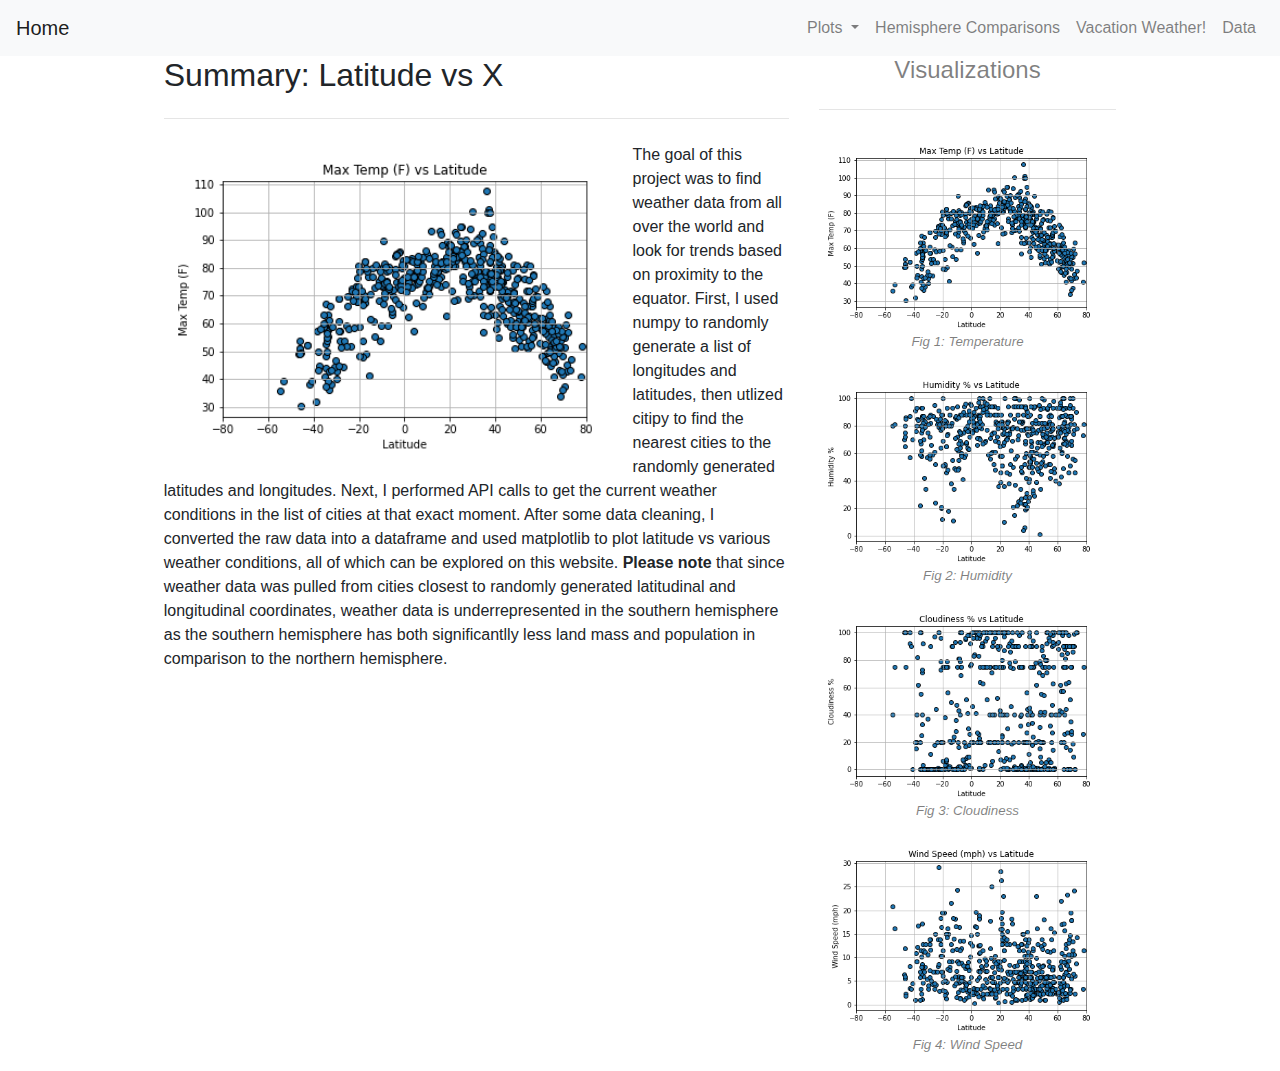
<file: index.html>
<!DOCTYPE html>
<html lang="en">

<head>
  <meta charset="UTF-8">
  <title>Landing Page</title>
  <link rel="stylesheet" href="https://stackpath.bootstrapcdn.com/bootstrap/4.3.1/css/bootstrap.min.css"
    integrity="sha384-ggOyR0iXCbMQv3Xipma34MD+dH/1fQ784/j6cY/iJTQUOhcWr7x9JvoRxT2MZw1T" crossorigin="anonymous">
  <link rel="stylesheet" href="style.css">
</head>

<body>
  <nav class="nav navbar navbar-expand-lg navbar-light bg-light">
    <a class="navbar-brand" href="index.html">Home</a>
    <button class="navbar-toggler" type="button" data-toggle="collapse" data-target="#navbarSupportedContent"
      aria-controls="navbarSupportedContent" aria-expanded="false" aria-label="Toggle navigation">
      <span class="navbar-toggler-icon"></span>
    </button>

    <div class="collapse navbar-collapse" id="navbarSupportedContent">
      <ul class="navbar-nav ml-auto">

        <li class="nav-item dropdown">
          <a class="nav-link dropdown-toggle" href="#" id="navbarDropdown" role="button" data-toggle="dropdown"
            aria-haspopup="true" aria-expanded="false">
            Plots
          </a>
          <div class="dropdown-menu" aria-labelledby="navbarDropdown">
            <a class="dropdown-item" href="visualization-humidity.html">Humidity</a>
            <a class="dropdown-item" href="visualization-cloudiness.html">Cloudiness</a>
            <a class="dropdown-item" href="visualization-temp.html">Temperature</a>
            <a class="dropdown-item" href="visualization-windspeed.html">Windspeed</a>
          </div>
        </li>
        <li class="nav-item">
          <a class="nav-link" href="comparison.html">Hemisphere Comparisons</a>
        </li>
        <li class="nav-item">
          <a class="nav-link" href="vacation.html">Vacation Weather!</a>
        </li>
        <li class="nav-item">
          <a class="nav-link" href="data.html">Data</a>
        </li>
      </ul>
    </div>
  </nav>


  <div class="container-fluid">
    <section class="row">
      <div class="row justify-content-center">
        <div class="col-12 col-xl-6 col-lg-6 col-md-6">
          <article class="description-content">
            <h2>Summary: Latitude vs X</h2>
            <hr class="my-4">
            <img src="assets/images/fig0.png" class="float-left" alt="Responsive image" style="width:75%">
            <p>
              The goal of this project was to find weather data from all over the world and look for trends based on
              proximity to the equator. First, I used numpy to randomly generate a list of longitudes and latitudes, then utlized citipy to find
              the nearest cities to the randomly generated latitudes and longitudes. Next, I performed API calls to get the current weather
              conditions in the list of cities at that exact moment. After some data cleaning, I converted the raw data into a dataframe and used
              matplotlib to plot latitude vs various weather conditions, all of which can be explored on this website. <b>Please note</b>
              that since weather data was pulled from cities closest to randomly generated latitudinal and longitudinal
              coordinates, weather data is underrepresented in the southern hemisphere as the southern hemisphere has
              both significantlly less land mass and population in comparison to the northern hemisphere.
            </p>
          </article>
        </div>
        <div class="col-12 col-xl-3 col-lg-3 col-md-3 col-sm-6">
          <div class="image-navigation">
            <h4>Visualizations</h4>
            <hr class="my-4">
            <div class="thumbnail">
              <a href="visualization-temp.html">
                <img src="assets/images/fig0.png" class="float-left" alt="Responsive image" style="width: 100%">
                <div class="caption">
                  <p class="capt">Fig 1: Temperature</p>
                </div>
                <a href="visualization-humidity.html">
                  <img src="assets/images/fig1.png" class="float-right" alt="Responsive image" style="width:100%">
                  <div class="caption">
                    <p class="capt">Fig 2: Humidity</p>
                  </div>
                  <a href="visualization-cloudiness.html">
                    <img src="assets/images/fig2.png" class="float-left" alt="Responsive image" style="width:100%">
                    <div class="caption">
                      <p class="capt">Fig 3: Cloudiness</p>
                    </div>
                    <a href="visualization-windspeed.html">
                      <img src="assets/images/fig3.png" class="float-right" alt="Responsive image" style="width:100%">
                      <div class="caption">
                        <p class="capt">Fig 4: Wind Speed</p>
                      </div>
            </div>
          </div>
        </div>
    </section>
  </div>


  <script src="https://code.jquery.com/jquery-3.3.1.slim.min.js"
    integrity="sha384-q8i/X+965DzO0rT7abK41JStQIAqVgRVzpbzo5smXKp4YfRvH+8abtTE1Pi6jizo"
    crossorigin="anonymous"></script>
  <script src="https://cdnjs.cloudflare.com/ajax/libs/popper.js/1.14.7/umd/popper.min.js"
    integrity="sha384-UO2eT0CpHqdSJQ6hJty5KVphtPhzWj9WO1clHTMGa3JDZwrnQq4sF86dIHNDz0W1"
    crossorigin="anonymous"></script>
  <script src="https://stackpath.bootstrapcdn.com/bootstrap/4.3.1/js/bootstrap.min.js"
    integrity="sha384-JjSmVgyd0p3pXB1rRibZUAYoIIy6OrQ6VrjIEaFf/nJGzIxFDsf4x0xIM+B07jRM"
    crossorigin="anonymous"></script>

</body>

</html>
</file>
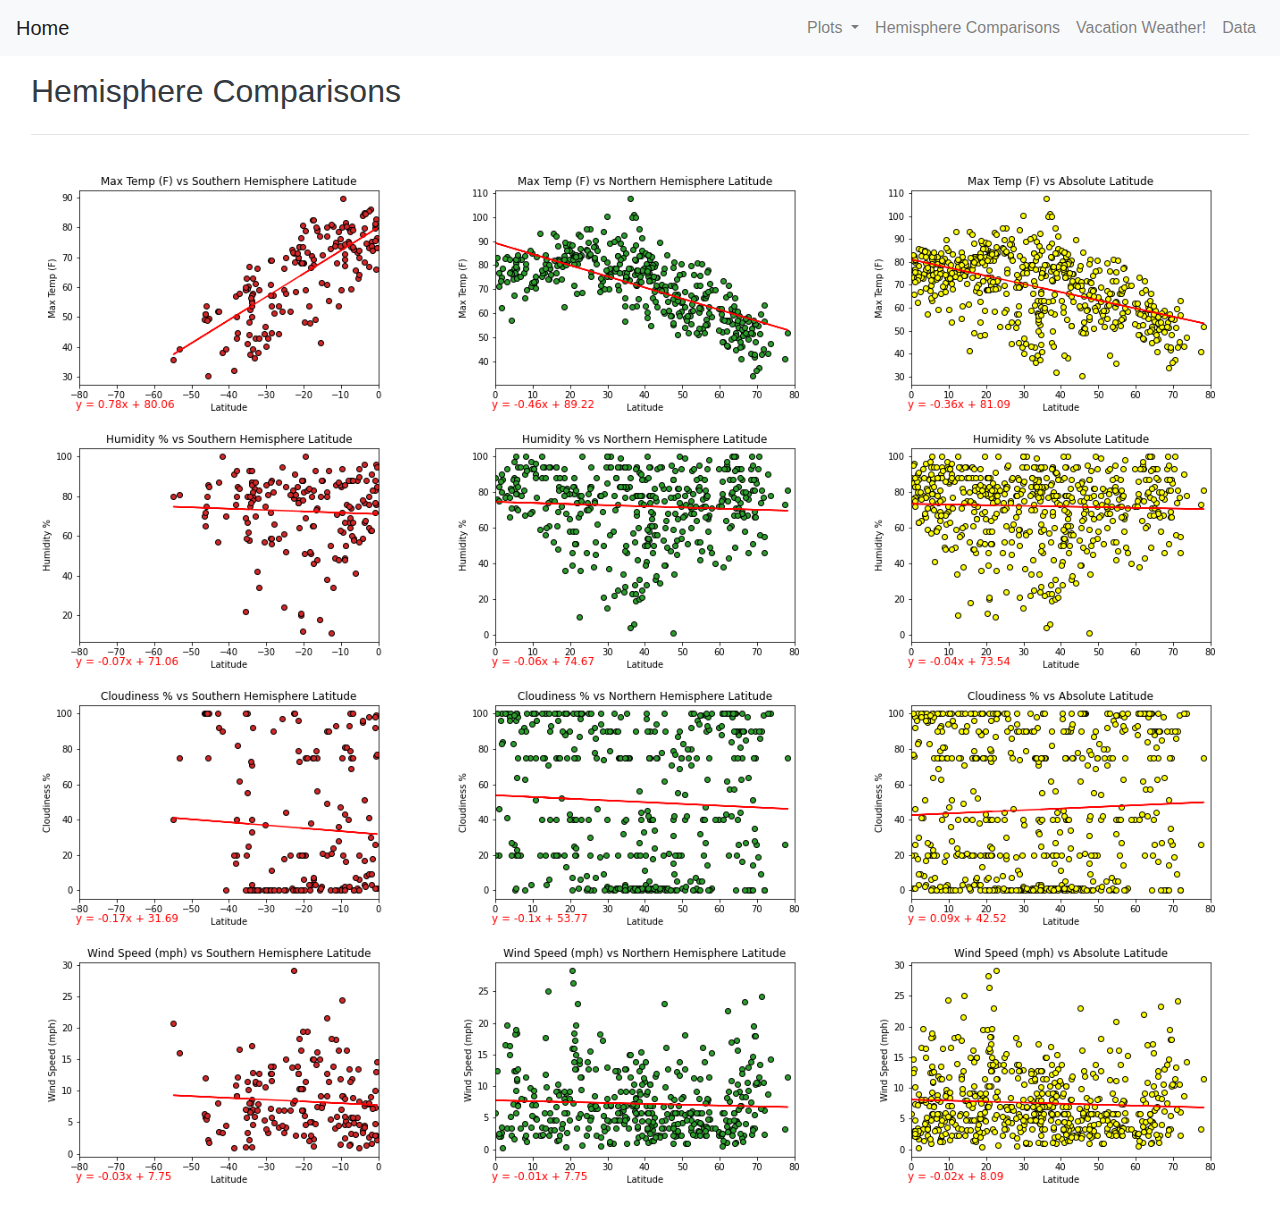
<file: comparison.html>
<!DOCTYPE html>
<html lang="en">

<head>
  <meta charset="UTF-8">
  <title>Latitude vs Cloudiness</title>
  <link rel="stylesheet" href="https://stackpath.bootstrapcdn.com/bootstrap/4.3.1/css/bootstrap.min.css"
    integrity="sha384-ggOyR0iXCbMQv3Xipma34MD+dH/1fQ784/j6cY/iJTQUOhcWr7x9JvoRxT2MZw1T" crossorigin="anonymous">
  <link rel="stylesheet" href="style.css">
</head>

<body>
  <nav class="nav navbar navbar-expand-lg navbar-light bg-light">
    <a class="navbar-brand" href="index.html">Home</a>
    <button class="navbar-toggler" type="button" data-toggle="collapse" data-target="#navbarSupportedContent"
      aria-controls="navbarSupportedContent" aria-expanded="false" aria-label="Toggle navigation">
      <span class="navbar-toggler-icon"></span>
    </button>

    <div class="collapse navbar-collapse" id="navbarSupportedContent">
      <ul class="navbar-nav ml-auto">

        <li class="nav-item dropdown">
          <a class="nav-link dropdown-toggle" href="#" id="navbarDropdown" role="button" data-toggle="dropdown"
            aria-haspopup="true" aria-expanded="false">
            Plots
          </a>
          <div class="dropdown-menu" aria-labelledby="navbarDropdown">
            <a class="dropdown-item" href="visualization-humidity.html">Humidity</a>
            <a class="dropdown-item" href="visualization-cloudiness.html">Cloudiness</a>
            <a class="dropdown-item" href="visualization-temp.html">Temperature</a>
            <a class="dropdown-item" href="visualization-windspeed.html">Windspeed</a>
          </div>
        </li>
        <li class="nav-item">
          <a class="nav-link" href="comparison.html">Hemisphere Comparisons</a>
        </li>
        <li class="nav-item">
          <a class="nav-link" href="vacation.html">Vacation Weather!</a>
        </li>
        <li class="nav-item">
          <a class="nav-link" href="data.html">Data</a>
        </li>
      </ul>
    </div>
  </nav>

  <div class="container-fluid">
    <div class="p-3 mb-2 bg-white text-dark">
      <h2>Hemisphere Comparisons</h2>
      <hr class="my-4">

      <div class="row">

        <div class="col-xl-4 col-md-4 col-sm-12">
          <img src="assets/images/SHplot00.png" class="float-center" alt="Responsive image" style="width:100%">
        </div>
        <div class="col-xl-4 col-md-4 col-sm-12">
          <img src="assets/images/NHplot00.png" class="float-center" alt="Responsive image" style="width:100%">
        </div>
        <div class="col-xl-4 col-md-4 col-sm-12">
          <img src="assets/images/abs_fig0.png" class="float-center" alt="Responsive image" style="width:100%">
        </div>

      </div>
      <div class="row">

        <div class="col-xl-4 col-md-4 col-sm-12">
          <img src="assets/images/SHplot01.png" class="float-center" alt="Responsive image" style="width:100%">
        </div>
        <div class="col-xl-4 col-md-4 col-sm-12">
          <img src="assets/images/NHplot01.png" class="float-center" alt="Responsive image" style="width:100%">
        </div>
        <div class="col-xl-4 col-md-4 col-sm-12">
          <img src="assets/images/abs_fig1.png" class="float-center" alt="Responsive image" style="width:100%">
        </div>

      </div>
      <div class="row">

        <div class="col-xl-4 col-md-4 col-sm-12">
          <img src="assets/images/SHplot02.png" class="float-center" alt="Responsive image" style="width:100%">
        </div>
        <div class="col-xl-4 col-md-4 col-sm-12">
          <img src="assets/images/NHplot02.png" class="float-center" alt="Responsive image" style="width:100%">
        </div>
        <div class="col-xl-4 col-md-4 col-sm-12">
          <img src="assets/images/abs_fig2.png" class="float-center" alt="Responsive image" style="width:100%">
        </div>

      </div>
      <div class="row">

        <div class="col-xl-4 col-md-4 col-sm-12">
          <img src="assets/images/SHplot03.png" class="float-center" alt="Responsive image" style="width:100%">
        </div>
        <div class="col-xl-4 col-md-4 col-sm-12">
          <img src="assets/images/NHplot03.png" class="float-center" alt="Responsive image" style="width:100%">
        </div>
        <div class="col-xl-4 col-md-4 col-sm-12">
          <img src="assets/images/abs_fig3.png" class="float-center" alt="Responsive image" style="width:100%">
        </div>

      </div>
    </div>
  </div>


  <script src="https://code.jquery.com/jquery-3.3.1.slim.min.js"
    integrity="sha384-q8i/X+965DzO0rT7abK41JStQIAqVgRVzpbzo5smXKp4YfRvH+8abtTE1Pi6jizo"
    crossorigin="anonymous"></script>
  <script src="https://cdnjs.cloudflare.com/ajax/libs/popper.js/1.14.7/umd/popper.min.js"
    integrity="sha384-UO2eT0CpHqdSJQ6hJty5KVphtPhzWj9WO1clHTMGa3JDZwrnQq4sF86dIHNDz0W1"
    crossorigin="anonymous"></script>
  <script src="https://stackpath.bootstrapcdn.com/bootstrap/4.3.1/js/bootstrap.min.js"
    integrity="sha384-JjSmVgyd0p3pXB1rRibZUAYoIIy6OrQ6VrjIEaFf/nJGzIxFDsf4x0xIM+B07jRM"
    crossorigin="anonymous"></script>

</body>

</html>
</file>
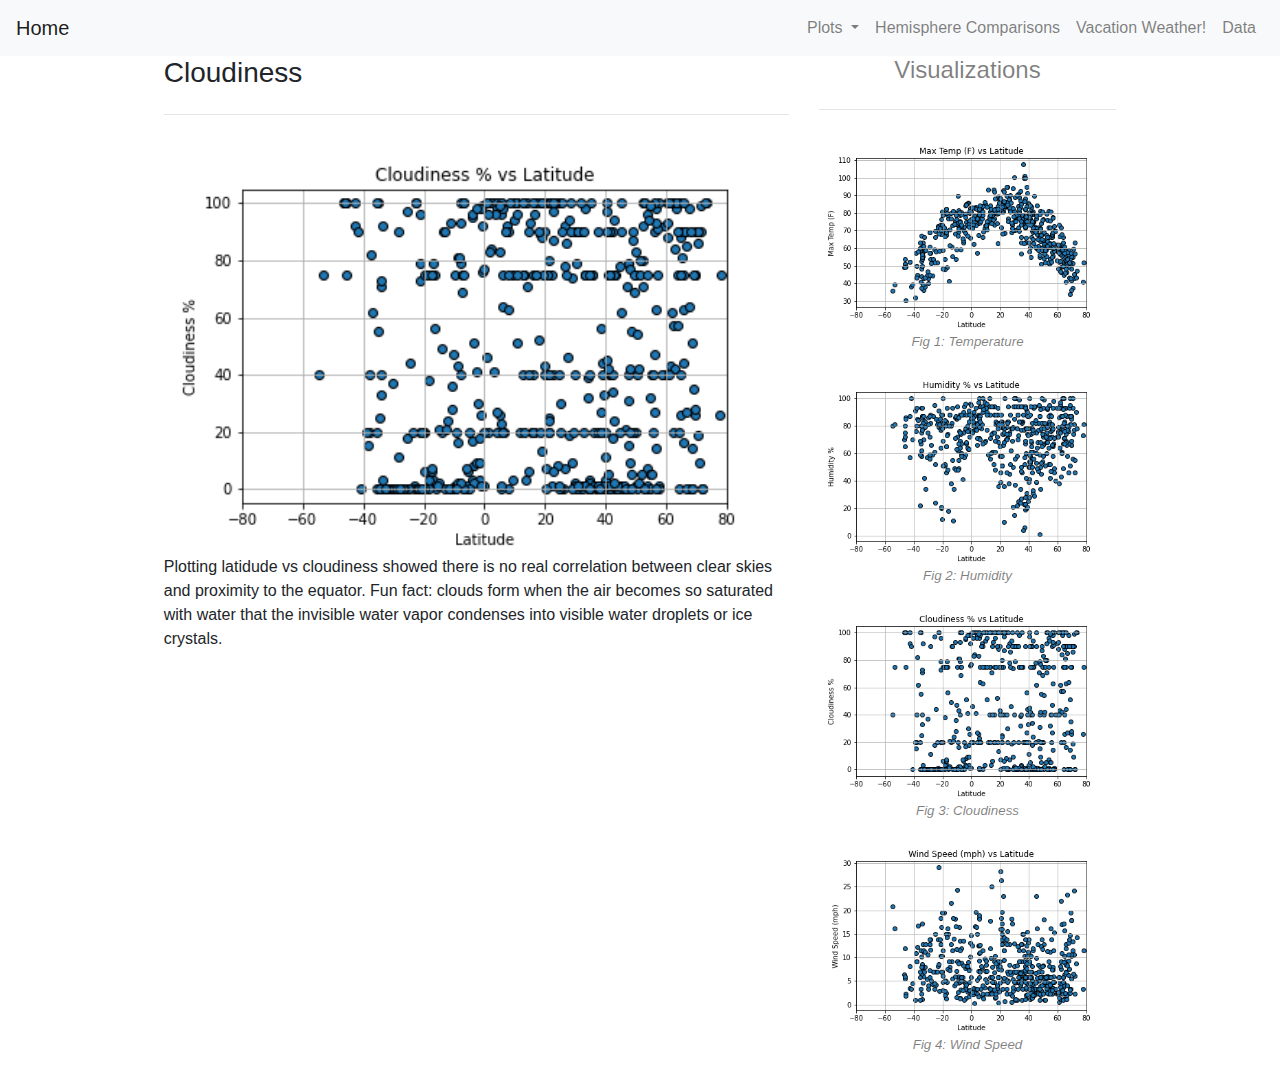
<file: visualization-cloudiness.html>
<!DOCTYPE html>
<html lang="en">

<head>
  <meta charset="UTF-8">
  <title>Latitude vs Temperature</title>
  <link rel="stylesheet" href="https://stackpath.bootstrapcdn.com/bootstrap/4.3.1/css/bootstrap.min.css"
    integrity="sha384-ggOyR0iXCbMQv3Xipma34MD+dH/1fQ784/j6cY/iJTQUOhcWr7x9JvoRxT2MZw1T" crossorigin="anonymous">
  <link rel="stylesheet" href="style.css">
</head>

<body>
  <nav class="nav navbar navbar-expand-lg navbar-light bg-light">
    <a class="navbar-brand" href="index.html">Home</a>
    <button class="navbar-toggler" type="button" data-toggle="collapse" data-target="#navbarSupportedContent"
      aria-controls="navbarSupportedContent" aria-expanded="false" aria-label="Toggle navigation">
      <span class="navbar-toggler-icon"></span>
    </button>

    <div class="collapse navbar-collapse" id="navbarSupportedContent">
      <ul class="navbar-nav ml-auto">

        <li class="nav-item dropdown">
          <a class="nav-link dropdown-toggle" href="#" id="navbarDropdown" role="button" data-toggle="dropdown"
            aria-haspopup="true" aria-expanded="false">
            Plots
          </a>
          <div class="dropdown-menu" aria-labelledby="navbarDropdown">
            <a class="dropdown-item" href="visualization-humidity.html">Humidity</a>
            <a class="dropdown-item" href="visualization-cloudiness.html">Cloudiness</a>
            <a class="dropdown-item" href="visualization-temp.html">Temperature</a>
            <a class="dropdown-item" href="visualization-windspeed.html">Windspeed</a>
          </div>
        </li>
        <li class="nav-item">
          <a class="nav-link" href="comparison.html">Hemisphere Comparisons</a>
        </li>
        <li class="nav-item">
          <a class="nav-link" href="vacation.html">Vacation Weather!</a>
        </li>
        <li class="nav-item">
          <a class="nav-link" href="data.html">Data</a>
        </li>
      </ul>
    </div>
  </nav>

  <div class="container-fluid">
    <section class="row">
      <div class="row justify-content-center">
        <div class="col-xl-6 col-lg-6 col-md-6 col-sm-12">
          <h3>Cloudiness</h3>
          <hr class="my-4">
          <img src="assets/images/fig2.png" class="float-center" alt="Responsive image" style="width:100%">
          <p>
            Plotting latidude vs cloudiness showed there is no real correlation between clear skies and proximity to the
            equator. Fun fact: clouds form when the air becomes so saturated with water that the invisible water vapor
            condenses into visible water droplets or ice crystals.
          </p>
        </div>
        <div class="col-12 col-xl-3 col-lg-3 col-md-3 col-sm-6">
          <div class="image-navigation">
            <h4>Visualizations</h4>
            <hr class="my-4">
            <div class="thumbnail">
              <a href="visualization-temp.html">
                <img src="assets/images/fig0.png" class="float-left" alt="Responsive image" style="width: 100%">
                <div class="caption">
                  <p class="capt">Fig 1: Temperature</p>
                </div>
                <a href="visualization-humidity.html">
                  <img src="assets/images/fig1.png" class="float-right" alt="Responsive image" style="width:100%">
                  <div class="caption">
                    <p class="capt">Fig 2: Humidity</p>
                  </div>
                  <a href="visualization-cloudiness.html">
                    <img src="assets/images/fig2.png" class="float-left" alt="Responsive image" style="width:100%">
                    <div class="caption">
                      <p class="capt">Fig 3: Cloudiness</p>
                    </div>
                    <a href="visualization-windspeed.html">
                      <img src="assets/images/fig3.png" class="float-right" alt="Responsive image" style="width:100%">
                      <div class="caption">
                        <p class="capt">Fig 4: Wind Speed</p>
                      </div>
            </div>
          </div>
        </div>
    </section>
  </div>


  <script src="https://code.jquery.com/jquery-3.3.1.slim.min.js"
    integrity="sha384-q8i/X+965DzO0rT7abK41JStQIAqVgRVzpbzo5smXKp4YfRvH+8abtTE1Pi6jizo"
    crossorigin="anonymous"></script>
  <script src="https://cdnjs.cloudflare.com/ajax/libs/popper.js/1.14.7/umd/popper.min.js"
    integrity="sha384-UO2eT0CpHqdSJQ6hJty5KVphtPhzWj9WO1clHTMGa3JDZwrnQq4sF86dIHNDz0W1"
    crossorigin="anonymous"></script>
  <script src="https://stackpath.bootstrapcdn.com/bootstrap/4.3.1/js/bootstrap.min.js"
    integrity="sha384-JjSmVgyd0p3pXB1rRibZUAYoIIy6OrQ6VrjIEaFf/nJGzIxFDsf4x0xIM+B07jRM"
    crossorigin="anonymous"></script>

</body>

</html>
</file>
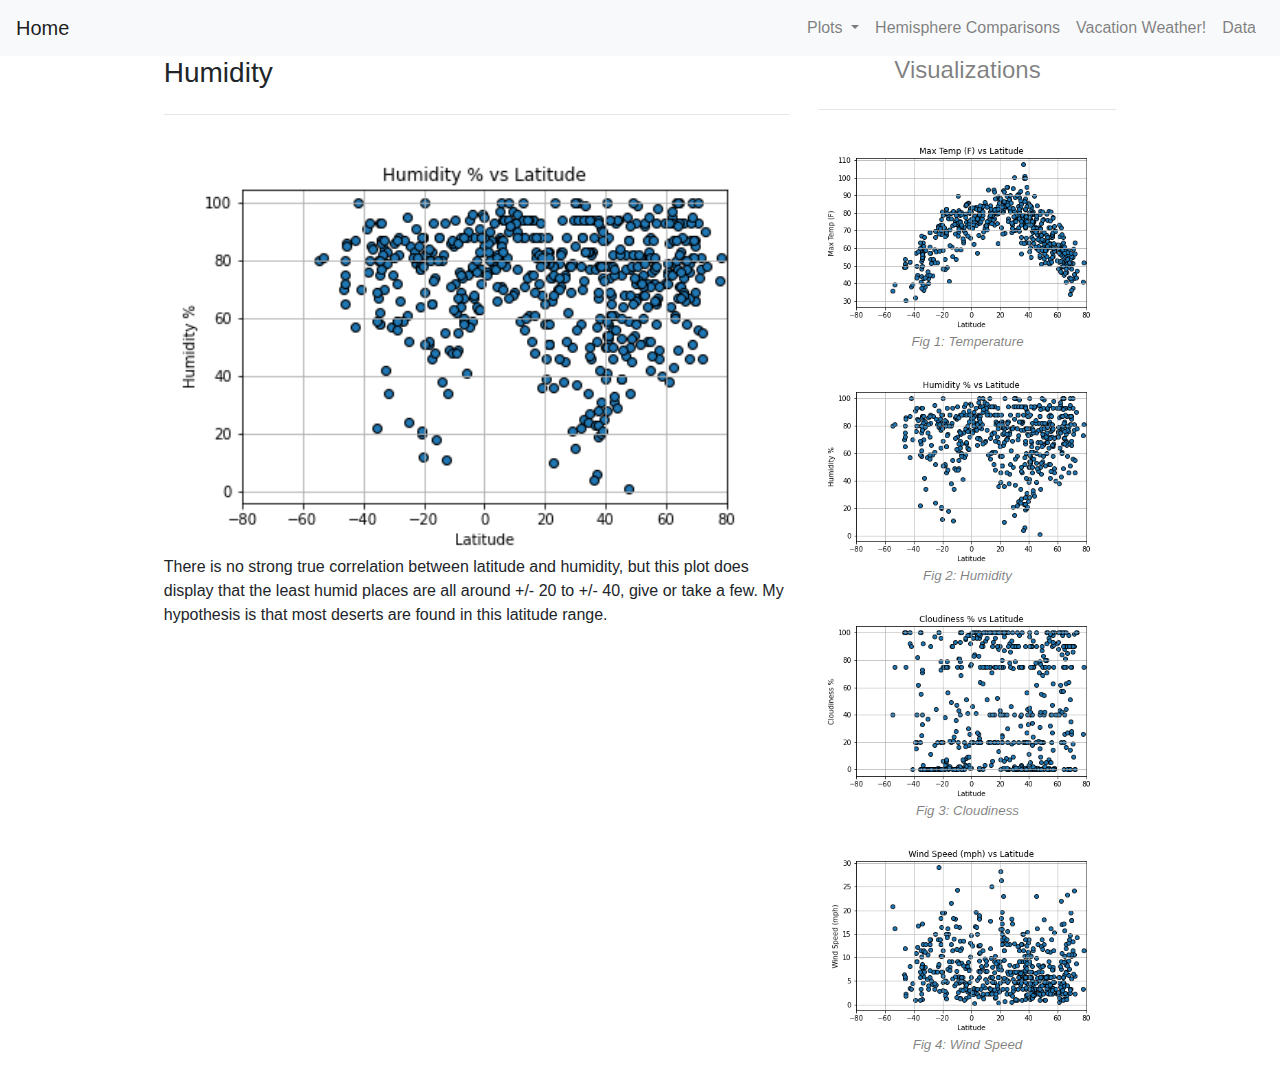
<file: visualization-humidity.html>
<!DOCTYPE html>
<html lang="en">
<head>
    <meta charset="UTF-8">
    <title>Latitude vs Humidity</title>
    <link rel="stylesheet" href="https://stackpath.bootstrapcdn.com/bootstrap/4.3.1/css/bootstrap.min.css" integrity="sha384-ggOyR0iXCbMQv3Xipma34MD+dH/1fQ784/j6cY/iJTQUOhcWr7x9JvoRxT2MZw1T" crossorigin="anonymous">
    <link rel="stylesheet" href="style.css">
</head>

<body>
  <nav class="nav navbar navbar-expand-lg navbar-light bg-light">
    <a class="navbar-brand" href="index.html">Home</a>
    <button class="navbar-toggler" type="button" data-toggle="collapse" data-target="#navbarSupportedContent" aria-controls="navbarSupportedContent" aria-expanded="false" aria-label="Toggle navigation">
      <span class="navbar-toggler-icon"></span>
    </button>

    <div class="collapse navbar-collapse" id="navbarSupportedContent">
      <ul class="navbar-nav ml-auto">

        <li class="nav-item dropdown">
          <a class="nav-link dropdown-toggle" href="#" id="navbarDropdown" role="button" data-toggle="dropdown"
            aria-haspopup="true" aria-expanded="false">
            Plots
          </a>
          <div class="dropdown-menu" aria-labelledby="navbarDropdown">
            <a class="dropdown-item" href="visualization-humidity.html">Humidity</a>
            <a class="dropdown-item" href="visualization-cloudiness.html">Cloudiness</a>
            <a class="dropdown-item" href="visualization-temp.html">Temperature</a>
            <a class="dropdown-item" href="visualization-windspeed.html">Windspeed</a>
          </div>
        </li>
        <li class="nav-item">
          <a class="nav-link" href="comparison.html">Hemisphere Comparisons</a>
        </li>
        <li class="nav-item">
          <a class="nav-link" href="vacation.html">Vacation Weather!</a>
        </li>
        <li class="nav-item">
          <a class="nav-link" href="data.html">Data</a>
        </li>
      </ul>
    </div>
  </nav>

  <div class="container-fluid">
    <section class="row">
      <div class="row justify-content-center">
        <div class="col-xl-6 col-lg-6 col-md-6 col-sm-12">
          <h3>Humidity</h3>
            <hr class="my-4">
              <img src="assets/images/fig1.png" class="float-center" alt="Responsive image" style="width:100%">
              <p>
                There is no strong true correlation between latitude and humidity, but this plot does display that the least 
                humid places are all around +/- 20 to +/- 40, give or take a few. My hypothesis is that most deserts are found
                in this latitude range. 
              </p>
        </div>
        <div class="col-12 col-xl-3 col-lg-3 col-md-3 col-sm-6">
          <div class="image-navigation">
          <h4>Visualizations</h4>
          <hr class="my-4">
          <div class="thumbnail">
            <a href="visualization-temp.html">
              <img src="assets/images/fig0.png" class="float-left" alt="Responsive image" style="width: 100%">
              <div class="caption">
                <p class="capt">Fig 1: Temperature</p>
              </div>
            <a href="visualization-humidity.html">
                <img src="assets/images/fig1.png" class="float-right" alt="Responsive image" style="width:100%">
                <div class="caption">
                  <p class="capt">Fig 2: Humidity</p>
                </div>
            <a href="visualization-cloudiness.html">
                  <img src="assets/images/fig2.png" class="float-left" alt="Responsive image" style="width:100%">
                  <div class="caption">
                    <p class="capt">Fig 3: Cloudiness</p>
                  </div>
            <a href="visualization-windspeed.html">
                    <img src="assets/images/fig3.png" class="float-right" alt="Responsive image" style="width:100%">
                    <div class="caption">
                      <p class="capt">Fig 4: Wind Speed</p>
                    </div>
          </div>
        </div>
      </div>
    </section>
  </div>


  <script src="https://code.jquery.com/jquery-3.3.1.slim.min.js" integrity="sha384-q8i/X+965DzO0rT7abK41JStQIAqVgRVzpbzo5smXKp4YfRvH+8abtTE1Pi6jizo" crossorigin="anonymous"></script>
  <script src="https://cdnjs.cloudflare.com/ajax/libs/popper.js/1.14.7/umd/popper.min.js" integrity="sha384-UO2eT0CpHqdSJQ6hJty5KVphtPhzWj9WO1clHTMGa3JDZwrnQq4sF86dIHNDz0W1" crossorigin="anonymous"></script>
  <script src="https://stackpath.bootstrapcdn.com/bootstrap/4.3.1/js/bootstrap.min.js" integrity="sha384-JjSmVgyd0p3pXB1rRibZUAYoIIy6OrQ6VrjIEaFf/nJGzIxFDsf4x0xIM+B07jRM" crossorigin="anonymous"></script>
  
  </body>
  
  </html>
</file>
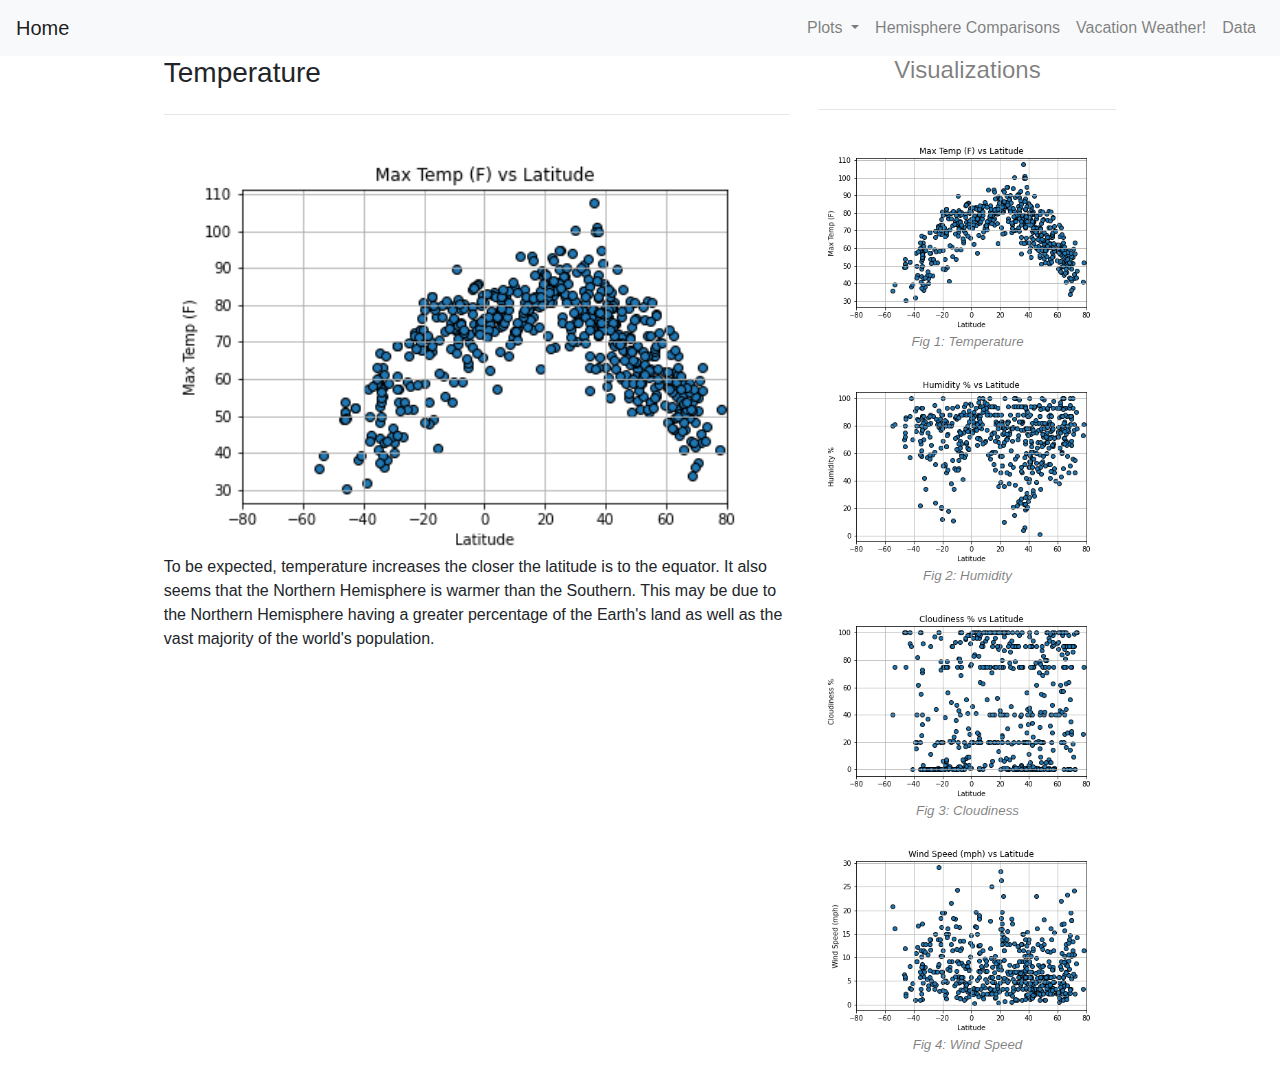
<file: visualization-temp.html>
<!DOCTYPE html>
  <html lang="en">
  <head>
      <meta charset="UTF-8">
      <title>Latitude vs Temperature</title>
      <link rel="stylesheet" href="https://stackpath.bootstrapcdn.com/bootstrap/4.3.1/css/bootstrap.min.css" integrity="sha384-ggOyR0iXCbMQv3Xipma34MD+dH/1fQ784/j6cY/iJTQUOhcWr7x9JvoRxT2MZw1T" crossorigin="anonymous">
      <link rel="stylesheet" href="style.css">
  </head>
  
  <body>
    <nav class="nav navbar navbar-expand-lg navbar-light bg-light">
      <a class="navbar-brand" href="index.html">Home</a>
      <button class="navbar-toggler" type="button" data-toggle="collapse" data-target="#navbarSupportedContent" aria-controls="navbarSupportedContent" aria-expanded="false" aria-label="Toggle navigation">
        <span class="navbar-toggler-icon"></span>
      </button>
  
      <div class="collapse navbar-collapse" id="navbarSupportedContent">
        <ul class="navbar-nav ml-auto">
  
          <li class="nav-item dropdown">
            <a class="nav-link dropdown-toggle" href="#" id="navbarDropdown" role="button" data-toggle="dropdown"
              aria-haspopup="true" aria-expanded="false">
              Plots
            </a>
            <div class="dropdown-menu" aria-labelledby="navbarDropdown">
              <a class="dropdown-item" href="visualization-humidity.html">Humidity</a>
              <a class="dropdown-item" href="visualization-cloudiness.html">Cloudiness</a>
              <a class="dropdown-item" href="visualization-temp.html">Temperature</a>
              <a class="dropdown-item" href="visualization-windspeed.html">Windspeed</a>
            </div>
          </li>
          <li class="nav-item">
            <a class="nav-link" href="comparison.html">Hemisphere Comparisons</a>
          </li>
          <li class="nav-item">
            <a class="nav-link" href="vacation.html">Vacation Weather!</a>
          </li>
          <li class="nav-item">
            <a class="nav-link" href="data.html">Data</a>
          </li>
        </ul>
      </div>
    </nav>
  
    <div class="container-fluid">
      <section class="row">
        <div class="row justify-content-center">
          <div class="col-xl-6 col-lg-6 col-md-6 col-sm-12">
            <h3>Temperature</h3>
              <hr class="my-4">
                <img src="assets/images/fig0.png" class="float-center" alt="Responsive image" style="width:100%">
                <p>
                  To be expected, temperature increases the closer the latitude is to the equator. It also seems that 
                  the Northern Hemisphere is warmer than the Southern. This may be due to the Northern Hemisphere having 
                  a greater percentage of the Earth's land as well as the vast majority of the world's population.
                </p>
              <!-- <hr class="my-4">
              <img src="assets/images/abs_fig0.png" class="float-center" alt="Responsive image" style="width:100%"> -->
          </div>
          <div class="col-12 col-xl-3 col-lg-3 col-md-3 col-sm-6">
            <div class="image-navigation">
            <h4>Visualizations</h4>
            <hr class="my-4">
            <div class="thumbnail">
              <a href="visualization-temp.html">
                <img src="assets/images/fig0.png" class="float-left" alt="Responsive image" style="width: 100%">
                <div class="caption">
                  <p class="capt">Fig 1: Temperature</p>
                </div>
              <a href="visualization-humidity.html">
                  <img src="assets/images/fig1.png" class="float-right" alt="Responsive image" style="width:100%">
                  <div class="caption">
                    <p class="capt">Fig 2: Humidity</p>
                  </div>
              <a href="visualization-cloudiness.html">
                    <img src="assets/images/fig2.png" class="float-left" alt="Responsive image" style="width:100%">
                    <div class="caption">
                      <p class="capt">Fig 3: Cloudiness</p>
                    </div>
              <a href="visualization-windspeed.html">
                      <img src="assets/images/fig3.png" class="float-right" alt="Responsive image" style="width:100%">
                      <div class="caption">
                        <p class="capt">Fig 4: Wind Speed</p>
                      </div>
            </div>
          </div>
        </div>
      </section>
    </div>
  
  
    <script src="https://code.jquery.com/jquery-3.3.1.slim.min.js" integrity="sha384-q8i/X+965DzO0rT7abK41JStQIAqVgRVzpbzo5smXKp4YfRvH+8abtTE1Pi6jizo" crossorigin="anonymous"></script>
    <script src="https://cdnjs.cloudflare.com/ajax/libs/popper.js/1.14.7/umd/popper.min.js" integrity="sha384-UO2eT0CpHqdSJQ6hJty5KVphtPhzWj9WO1clHTMGa3JDZwrnQq4sF86dIHNDz0W1" crossorigin="anonymous"></script>
    <script src="https://stackpath.bootstrapcdn.com/bootstrap/4.3.1/js/bootstrap.min.js" integrity="sha384-JjSmVgyd0p3pXB1rRibZUAYoIIy6OrQ6VrjIEaFf/nJGzIxFDsf4x0xIM+B07jRM" crossorigin="anonymous"></script>
    
    </body>
    
    </html>
</file>
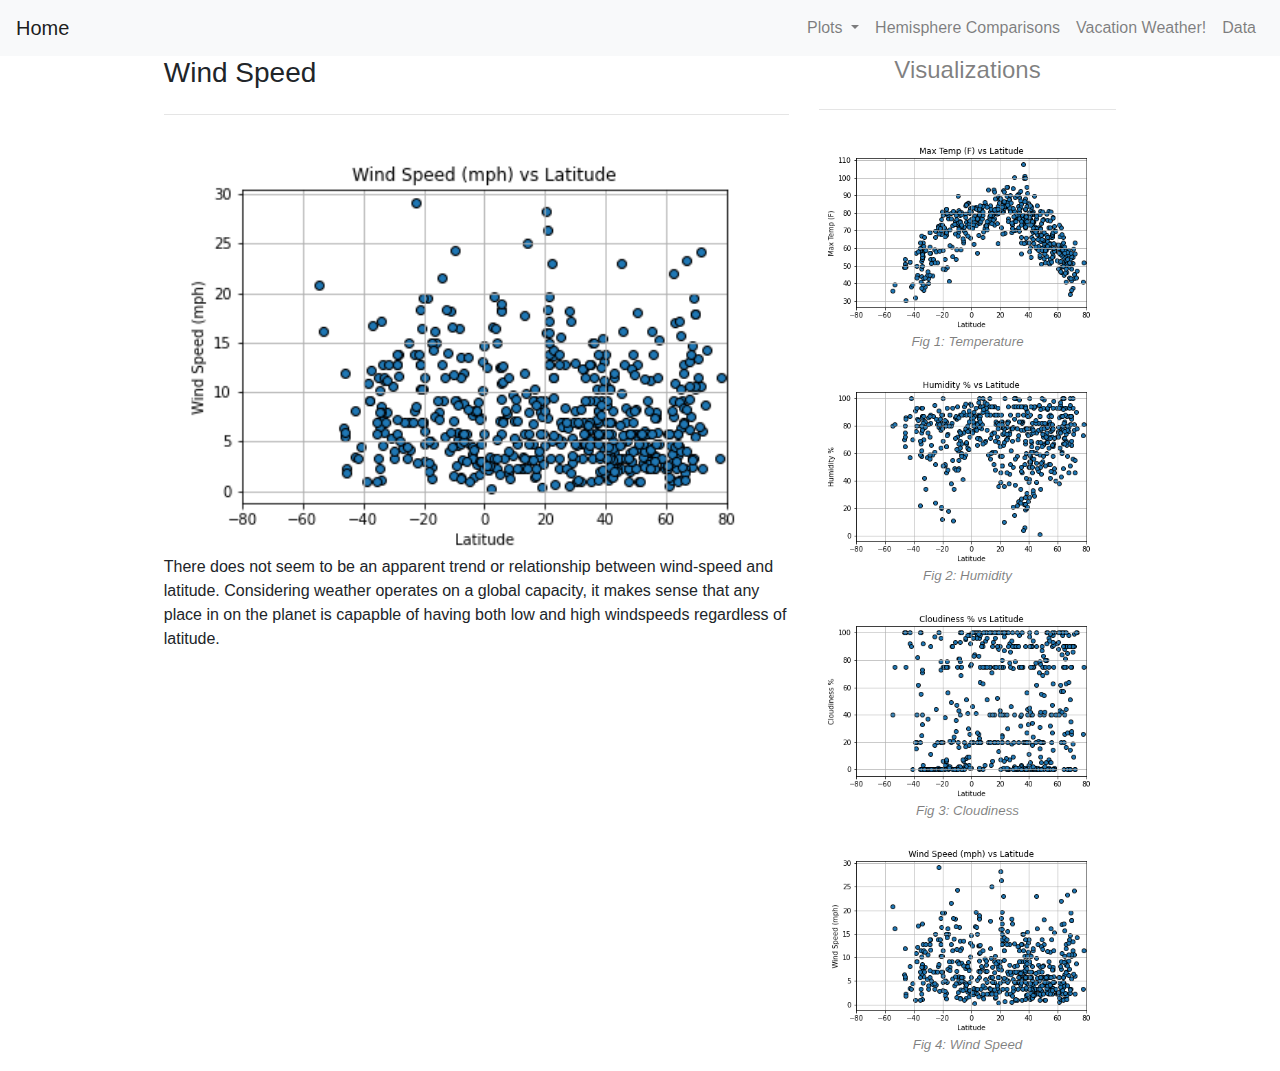
<file: visualization-windspeed.html>
<!DOCTYPE html>
<html lang="en">

<head>
  <meta charset="UTF-8">
  <title>Latitude vs Temperature</title>
  <link rel="stylesheet" href="https://stackpath.bootstrapcdn.com/bootstrap/4.3.1/css/bootstrap.min.css"
    integrity="sha384-ggOyR0iXCbMQv3Xipma34MD+dH/1fQ784/j6cY/iJTQUOhcWr7x9JvoRxT2MZw1T" crossorigin="anonymous">
  <link rel="stylesheet" href="style.css">
</head>

<body>
  <nav class="nav navbar navbar-expand-lg navbar-light bg-light">
    <a class="navbar-brand" href="index.html">Home</a>
    <button class="navbar-toggler" type="button" data-toggle="collapse" data-target="#navbarSupportedContent"
      aria-controls="navbarSupportedContent" aria-expanded="false" aria-label="Toggle navigation">
      <span class="navbar-toggler-icon"></span>
    </button>

    <div class="collapse navbar-collapse" id="navbarSupportedContent">
      <ul class="navbar-nav ml-auto">

        <li class="nav-item dropdown">
          <a class="nav-link dropdown-toggle" href="#" id="navbarDropdown" role="button" data-toggle="dropdown"
            aria-haspopup="true" aria-expanded="false">
            Plots
          </a>
          <div class="dropdown-menu" aria-labelledby="navbarDropdown">
            <a class="dropdown-item" href="visualization-humidity.html">Humidity</a>
            <a class="dropdown-item" href="visualization-cloudiness.html">Cloudiness</a>
            <a class="dropdown-item" href="visualization-temp.html">Temperature</a>
            <a class="dropdown-item" href="visualization-windspeed.html">Windspeed</a>
          </div>
        </li>
        <li class="nav-item">
          <a class="nav-link" href="comparison.html">Hemisphere Comparisons</a>
        </li>
        <li class="nav-item">
          <a class="nav-link" href="vacation.html">Vacation Weather!</a>
        </li>
        <li class="nav-item">
          <a class="nav-link" href="data.html">Data</a>
        </li>
      </ul>
    </div>
  </nav>

  <div class="container-fluid">
    <section class="row">
      <div class="row justify-content-center">
        <div class="col-xl-6 col-lg-6 col-md-6 col-sm-12">
          <h3>Wind Speed</h3>
          <hr class="my-4">
          <img src="assets/images/fig3.png" class="float-center" alt="Responsive image" style="width:100%">
          <p>
            There does not seem to be an apparent trend or relationship between wind-speed and latitude. Considering
            weather operates on a global capacity, it makes sense that any place in on the planet is capapble of having
            both low and high windspeeds regardless of latitude.
          </p>
        </div>
        <div class="col-12 col-xl-3 col-lg-3 col-md-3 col-sm-6">
          <div class="image-navigation">
            <h4>Visualizations</h4>
            <hr class="my-4">
            <div class="thumbnail">
              <a href="visualization-temp.html">
                <img src="assets/images/fig0.png" class="float-left" alt="Responsive image" style="width: 100%">
                <div class="caption">
                  <p class="capt">Fig 1: Temperature</p>
                </div>
                <a href="visualization-humidity.html">
                  <img src="assets/images/fig1.png" class="float-right" alt="Responsive image" style="width:100%">
                  <div class="caption">
                    <p class="capt">Fig 2: Humidity</p>
                  </div>
                  <a href="visualization-cloudiness.html">
                    <img src="assets/images/fig2.png" class="float-left" alt="Responsive image" style="width:100%">
                    <div class="caption">
                      <p class="capt">Fig 3: Cloudiness</p>
                    </div>
                    <a href="visualization-windspeed.html">
                      <img src="assets/images/fig3.png" class="float-right" alt="Responsive image" style="width:100%">
                      <div class="caption">
                        <p class="capt">Fig 4: Wind Speed</p>
                      </div>
            </div>
          </div>
        </div>
    </section>
  </div>


  <script src="https://code.jquery.com/jquery-3.3.1.slim.min.js"
    integrity="sha384-q8i/X+965DzO0rT7abK41JStQIAqVgRVzpbzo5smXKp4YfRvH+8abtTE1Pi6jizo"
    crossorigin="anonymous"></script>
  <script src="https://cdnjs.cloudflare.com/ajax/libs/popper.js/1.14.7/umd/popper.min.js"
    integrity="sha384-UO2eT0CpHqdSJQ6hJty5KVphtPhzWj9WO1clHTMGa3JDZwrnQq4sF86dIHNDz0W1"
    crossorigin="anonymous"></script>
  <script src="https://stackpath.bootstrapcdn.com/bootstrap/4.3.1/js/bootstrap.min.js"
    integrity="sha384-JjSmVgyd0p3pXB1rRibZUAYoIIy6OrQ6VrjIEaFf/nJGzIxFDsf4x0xIM+B07jRM"
    crossorigin="anonymous"></script>

</body>

</html>
</file>
<file: style.css>
h4 {
    text-align: center;
    color: rgba(0,0,0,.5);
}
.capt {
    color: rgba(0,0,0,.5);
    text-align: center;
    font-style: italic;
    font-size: 10pt
}

.row {
    background-color: white
}
</file>
